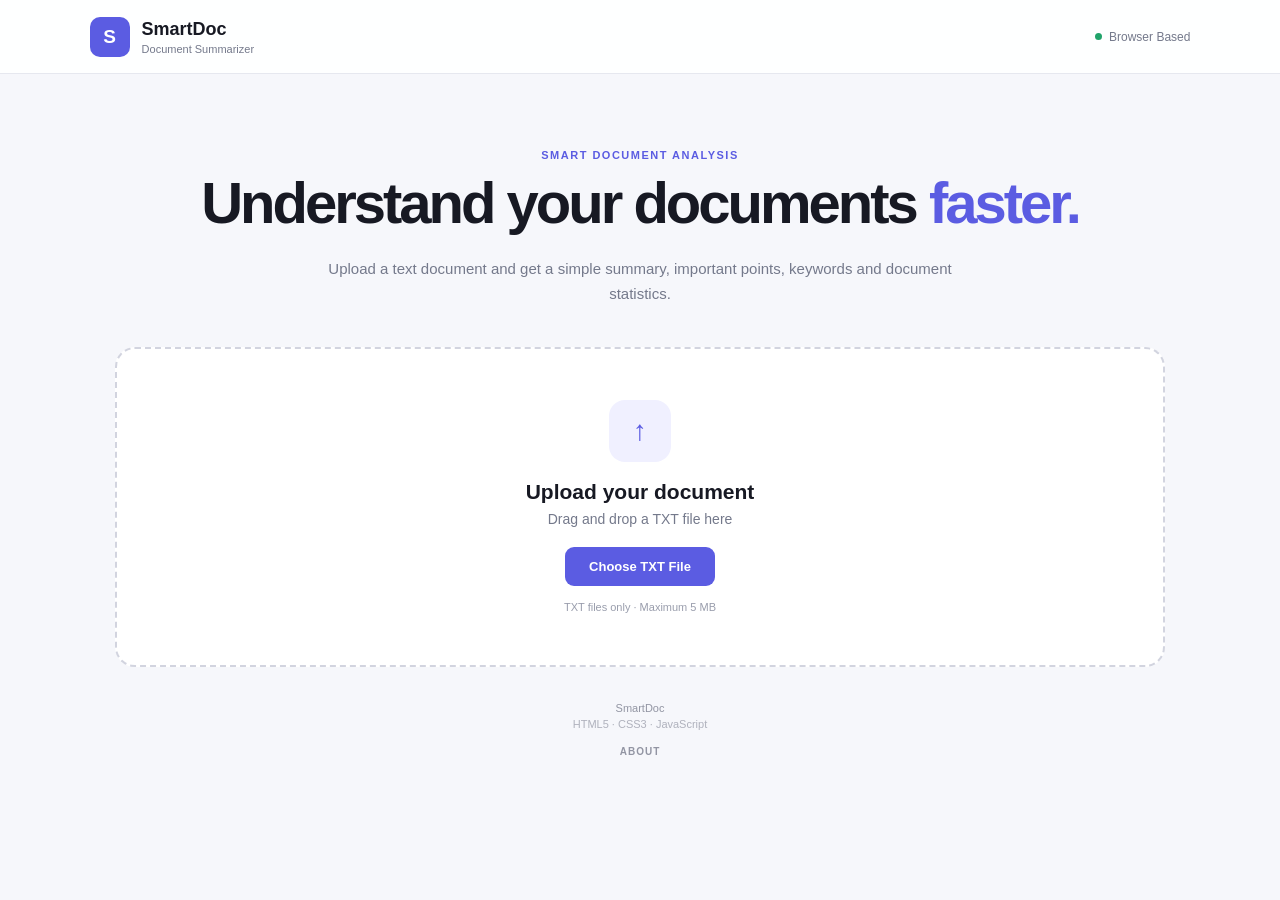
<file: index.html>
<!DOCTYPE html>
<html lang="en">

<head>
    <meta charset="UTF-8">

    <meta
        name="viewport"
        content="width=device-width, initial-scale=1.0"
    >

    <title>SmartDoc - Document Summarizer</title>

    <!-- CSS FILE -->
    <link rel="stylesheet" href="cocco.css">
</head>

<body>

    <!-- ================= HEADER ================= -->

    <header class="header">

        <div class="logo">
            <div class="logo-box">S</div>

            <div>
                <h1>SmartDoc</h1>
                <p>Document Summarizer</p>
            </div>
        </div>

        <div class="header-status">
            <span class="status-dot"></span>
            Browser Based
        </div>

    </header>


    <!-- ================= MAIN ================= -->

    <main class="container">

        <!-- HERO -->

        <section class="hero">

            <p class="eyebrow">
                SMART DOCUMENT ANALYSIS
            </p>

            <h2>
                Understand your documents
                <span>faster.</span>
            </h2>

            <p class="hero-description">
                Upload a text document and get a simple summary,
                important points, keywords and document statistics.
            </p>

        </section>


        <!-- ================= UPLOAD ================= -->

        <section
            class="upload-box"
            id="uploadBox"
        >

            <div class="upload-icon">
                ↑
            </div>

            <h3>
                Upload your document
            </h3>

            <p>
                Drag and drop a TXT file here
            </p>

            <label
                for="fileInput"
                class="choose-button"
            >
                Choose TXT File
            </label>

            <input
                type="file"
                id="fileInput"
                accept=".txt,text/plain"
            >

            <small>
                TXT files only · Maximum 5 MB
            </small>

        </section>


        <!-- ================= SELECTED FILE ================= -->

        <section
            class="file-section hidden"
            id="fileSection"
        >

            <div class="file-card">

                <div class="file-information">

                    <div class="file-type">
                        TXT
                    </div>

                    <div>

                        <h3 id="fileName">
                            Document.txt
                        </h3>

                        <p id="fileSize">
                            0 KB
                        </p>

                    </div>

                </div>

                <button
                    type="button"
                    id="removeButton"
                    class="remove-button"
                >
                    Remove
                </button>

            </div>


            <button
                type="button"
                id="analyzeButton"
                class="analyze-button"
            >
                ✦ Analyze Document
            </button>

        </section>


        <!-- ================= LOADING ================= -->

        <section
            id="loadingSection"
            class="loading hidden"
        >

            <div class="spinner"></div>

            <h3>
                Analyzing document...
            </h3>

            <p id="loadingMessage">
                Reading your document
            </p>

        </section>


        <!-- ================= RESULTS ================= -->

        <section
            id="resultsSection"
            class="results hidden"
        >

            <div class="results-heading">

                <div>

                    <p class="eyebrow">
                        ANALYSIS COMPLETE
                    </p>

                    <h2>
                        Document Insights
                    </h2>

                </div>

                <button
                    type="button"
                    id="downloadButton"
                    class="download-button"
                >
                    ↓ Download Report
                </button>

            </div>


            <!-- STATISTICS -->

            <div class="stats">

                <div class="stat-card">

                    <p>Words</p>

                    <strong id="wordCount">
                        0
                    </strong>

                </div>


                <div class="stat-card">

                    <p>Sentences</p>

                    <strong id="sentenceCount">
                        0
                    </strong>

                </div>


                <div class="stat-card">

                    <p>Reading Time</p>

                    <strong id="readingTime">
                        0 min
                    </strong>

                </div>


                <div class="stat-card">

                    <p>Keywords</p>

                    <strong id="keywordCount">
                        0
                    </strong>

                </div>

            </div>


            <!-- SUMMARY -->

            <div class="card">

                <div class="card-heading">

                    <div class="card-icon">
                        ✦
                    </div>

                    <div>

                        <h3>
                            Summary
                        </h3>

                        <p>
                            A concise overview of your document
                        </p>

                    </div>

                </div>

                <p
                    id="summaryText"
                    class="summary"
                ></p>

            </div>


            <!-- KEY POINTS -->

            <div class="card">

                <div class="card-heading">

                    <div class="card-icon">
                        ✓
                    </div>

                    <div>

                        <h3>
                            Key Points
                        </h3>

                        <p>
                            Important information found in the document
                        </p>

                    </div>

                </div>

                <div id="keyPoints"></div>

            </div>


            <!-- KEYWORDS -->

            <div class="card">

                <div class="card-heading">

                    <div class="card-icon">
                        #
                    </div>

                    <div>

                        <h3>
                            Keywords
                        </h3>

                        <p>
                            Important terms in the document
                        </p>

                    </div>

                </div>

                <div
                    id="keywords"
                    class="keyword-container"
                ></div>

            </div>


            <!-- DOCUMENT INFORMATION -->

            <div class="card">

                <div class="card-heading">

                    <div class="card-icon">
                        ◉
                    </div>

                    <div>

                        <h3>
                            Document Information
                        </h3>

                        <p>
                            Additional document statistics
                        </p>

                    </div>

                </div>


                <div class="information-grid">

                    <div class="information-item">

                        <span>
                            Document Type
                        </span>

                        <strong id="documentType">
                            Text Document
                        </strong>

                    </div>


                    <div class="information-item">

                        <span>
                            Average Words / Sentence
                        </span>

                        <strong id="averageWords">
                            0
                        </strong>

                    </div>


                    <div class="information-item">

                        <span>
                            Characters
                        </span>

                        <strong id="characterCount">
                            0
                        </strong>

                    </div>


                    <div class="information-item">

                        <span>
                            Paragraphs
                        </span>

                        <strong id="paragraphCount">
                            0
                        </strong>

                    </div>

                </div>

            </div>


            <!-- ORIGINAL TEXT -->

            <div class="card">

                <div class="card-heading">

                    <div class="card-icon">
                        ≡
                    </div>

                    <div>

                        <h3>
                            Original Text
                        </h3>

                        <p>
                            Text extracted from your document
                        </p>

                    </div>

                </div>


                <details>

                    <summary>
                        View original text
                    </summary>

                    <div
                        id="originalText"
                        class="original-text"
                    ></div>

                </details>

            </div>

        </section>

    </main>


    <!-- ================= FOOTER ================= -->

    <!-- ================= FOOTER ================= -->

<footer>

    <p>
        SmartDoc
    </p>

    <span>
        HTML5 · CSS3 · JavaScript
    </span>

    <button
        type="button"
        id="aboutButton"
        class="about-button"
    >
        ABOUT
    </button>

</footer>


<!-- ================= ABOUT MODAL ================= -->

<div
    id="aboutModal"
    class="about-modal hidden"
>

    <div class="about-overlay"></div>

    <div class="about-card">

        <!-- Close -->

        <button
            type="button"
            id="closeAbout"
            class="close-about"
        >
            ×
        </button>


        <!-- About Header -->

        <div class="about-header">

            <div class="about-avatar">
                S
            </div>

            <div>

                <p class="about-label">
                    ABOUT
                </p>

                <h2>
                    SmartDoc
                </h2>

                <p>
                    Document Summarizer
                </p>

            </div>

        </div>


        <!-- About Me -->

        <div class="about-content">

            <h3>
                About the Developer
            </h3>

            <p>
                Hi, I'm <strong>ESHWARSAI DUMPALA</strong>.
                I created SmartDoc as a simple browser-based
                document analysis project that helps users
                understand their documents faster.
            </p>

            <p>
                This project is built using
                HTML5, CSS3 and JavaScript,
                without a database or backend.
            </p>

        </div>


        <!-- Contact -->

        <div class="contact-section">

            <h3>
                Connect With Me
            </h3>


            <div class="contact-links">


                <!-- LinkedIn -->

                <a
                    href="https://www.linkedin.com/in/dumpala-eshwarsai2005/"
                    target="_blank"
                    rel="noopener noreferrer"
                    class="contact-link"
                >

                    <span class="contact-icon">
                        in
                    </span>

                    <span>
                        LinkedIn
                    </span>

                    <span class="link-arrow">
                        ↗
                    </span>

                </a>


                <!-- GitHub -->

                <a
                    href="https://github.com/Eshwarsai1905"
                    target="_blank"
                    rel="noopener noreferrer"
                    class="contact-link"
                >

                    <span class="contact-icon">
                        ◉
                    </span>

                    <span>
                        GitHub
                    </span>

                    <span class="link-arrow">
                        ↗
                    </span>

                </a>


                <!-- Gmail -->

                <a
                    href="mailto:eshwarreddydumpala@gmail.com"
                    class="contact-link"
                >

                    <span class="contact-icon">
                        @
                    </span>

                    <span>
                        Gmail
                    </span>

                    <span class="link-arrow">
                        
                    </span>

                </a>


            </div>

        </div>


        <!-- Contact Message -->

        <div class="contact-message">

            <span>
                ✦
            </span>

            <p>
                Feel free to connect with me
                for questions, ideas or collaboration.
            </p>

        </div>


        <!-- Modal Footer -->

        <div class="about-footer">

            <span>
                SmartDoc
            </span>

            <span>
                HTML5 · CSS3 · JavaScript
            </span>

        </div>

    </div>

</div>


    <!-- JAVASCRIPT FILE -->
    <script src="jocco.js"></script>

</body>

</html>
</file>
<file: cocco.css>
/* =====================================================
   SMARTDOC - CSS
===================================================== */


/* ================= RESET ================= */

* {
    margin: 0;
    padding: 0;
    box-sizing: border-box;
}


/* ================= VARIABLES ================= */

:root {
    --background: #f6f7fb;
    --white: #ffffff;
    --text: #171923;
    --muted: #74798b;
    --border: #e6e8ef;
    --primary: #5b5ce2;
    --primary-dark: #4748c8;
    --primary-light: #f0f0ff;
    --green: #20a36a;
    --red: #d94b4b;
}


/* ================= BODY ================= */

body {
    font-family:
        Arial,
        Helvetica,
        sans-serif;

    background: var(--background);

    color: var(--text);

    min-height: 100vh;
}


/* ================= HEADER ================= */

.header {
    height: 74px;

    background: rgba(255, 255, 255, 0.95);

    border-bottom: 1px solid var(--border);

    display: flex;

    align-items: center;

    justify-content: space-between;

    padding: 0 7%;
}


.logo {
    display: flex;

    align-items: center;

    gap: 12px;
}


.logo-box {
    width: 40px;
    height: 40px;

    border-radius: 10px;

    background: var(--primary);

    color: white;

    display: flex;

    align-items: center;

    justify-content: center;

    font-size: 19px;

    font-weight: bold;
}


.logo h1 {
    font-size: 18px;
}


.logo p {
    color: var(--muted);

    font-size: 11px;

    margin-top: 3px;
}


.header-status {
    color: var(--muted);

    font-size: 12px;

    display: flex;

    align-items: center;

    gap: 7px;
}


.status-dot {
    width: 7px;
    height: 7px;

    border-radius: 50%;

    background: var(--green);
}


/* ================= CONTAINER ================= */

.container {
    width: 92%;

    max-width: 1050px;

    margin: auto;
}


/* ================= HERO ================= */

.hero {
    text-align: center;

    padding: 75px 0 40px;
}


.eyebrow {
    color: var(--primary);

    font-size: 11px;

    font-weight: bold;

    letter-spacing: 1.5px;

    margin-bottom: 12px;
}


.hero h2 {
    font-size: 58px;

    line-height: 1.05;

    letter-spacing: -3px;
}


.hero h2 span {
    color: var(--primary);
}


.hero-description {
    max-width: 650px;

    margin: 22px auto 0;

    color: var(--muted);

    font-size: 15px;

    line-height: 1.7;
}


/* ================= UPLOAD ================= */

.upload-box {
    min-height: 320px;

    background: var(--white);

    border: 2px dashed #d2d4df;

    border-radius: 20px;

    display: flex;

    flex-direction: column;

    align-items: center;

    justify-content: center;

    text-align: center;

    transition: 0.2s;
}


.upload-box:hover {
    border-color: var(--primary);
}


.upload-box.dragging {
    border-color: var(--primary);

    background: var(--primary-light);
}


.upload-icon {
    width: 62px;
    height: 62px;

    border-radius: 16px;

    background: var(--primary-light);

    color: var(--primary);

    display: flex;

    align-items: center;

    justify-content: center;

    font-size: 28px;

    margin-bottom: 18px;
}


.upload-box h3 {
    font-size: 21px;

    margin-bottom: 7px;
}


.upload-box p {
    color: var(--muted);

    font-size: 14px;

    margin-bottom: 20px;
}


.choose-button {
    display: inline-block;

    background: var(--primary);

    color: white;

    padding: 12px 24px;

    border-radius: 9px;

    cursor: pointer;

    font-size: 13px;

    font-weight: bold;
}


.choose-button:hover {
    background: var(--primary-dark);
}


#fileInput {
    display: none;
}


.upload-box small {
    margin-top: 15px;

    color: #999dac;

    font-size: 11px;
}


/* ================= FILE ================= */

.file-section {
    margin-top: 18px;
}


.file-card {
    background: white;

    border: 1px solid var(--border);

    border-radius: 14px;

    padding: 16px;

    display: flex;

    justify-content: space-between;

    align-items: center;
}


.file-information {
    display: flex;

    align-items: center;

    gap: 12px;
}


.file-type {
    width: 44px;
    height: 44px;

    border-radius: 9px;

    background: var(--primary-light);

    color: var(--primary);

    display: flex;

    align-items: center;

    justify-content: center;

    font-size: 10px;

    font-weight: bold;
}


.file-card h3 {
    font-size: 14px;

    max-width: 500px;

    overflow: hidden;

    white-space: nowrap;

    text-overflow: ellipsis;
}


.file-card p {
    color: var(--muted);

    font-size: 11px;

    margin-top: 3px;
}


.remove-button {
    border: none;

    background: #fff0f0;

    color: var(--red);

    padding: 8px 12px;

    border-radius: 8px;

    cursor: pointer;

    font-size: 12px;
}


.remove-button:hover {
    background: #ffe0e0;
}


.analyze-button {
    width: 100%;

    border: none;

    background: var(--primary);

    color: white;

    padding: 14px;

    border-radius: 10px;

    margin-top: 10px;

    cursor: pointer;

    font-size: 14px;

    font-weight: bold;
}


.analyze-button:hover {
    background: var(--primary-dark);
}


.analyze-button:disabled {
    opacity: 0.6;

    cursor: not-allowed;
}


/* ================= LOADING ================= */

.loading {
    text-align: center;

    padding: 70px 0;
}


.spinner {
    width: 42px;
    height: 42px;

    border: 4px solid #e6e6f5;

    border-top-color: var(--primary);

    border-radius: 50%;

    animation: spin 0.8s linear infinite;

    margin: auto auto 18px;
}


@keyframes spin {
    to {
        transform: rotate(360deg);
    }
}


.loading h3 {
    font-size: 17px;
}


.loading p {
    color: var(--muted);

    font-size: 13px;

    margin-top: 6px;
}


/* ================= RESULTS ================= */

.results {
    padding: 60px 0;
}


.results-heading {
    display: flex;

    align-items: flex-end;

    justify-content: space-between;

    gap: 20px;

    margin-bottom: 24px;
}


.results-heading h2 {
    font-size: 32px;

    letter-spacing: -1px;
}


.download-button {
    background: white;

    border: 1px solid var(--border);

    border-radius: 9px;

    padding: 10px 14px;

    cursor: pointer;

    font-size: 12px;

    font-weight: bold;
}


.download-button:hover {
    color: var(--primary);

    border-color: var(--primary);
}


/* ================= STATISTICS ================= */

.stats {
    display: grid;

    grid-template-columns: repeat(4, 1fr);

    gap: 12px;

    margin-bottom: 15px;
}


.stat-card {
    background: white;

    border: 1px solid var(--border);

    border-radius: 13px;

    padding: 19px;
}


.stat-card p {
    color: var(--muted);

    font-size: 11px;

    margin-bottom: 7px;
}


.stat-card strong {
    font-size: 25px;
}


/* ================= CARDS ================= */

.card {
    background: white;

    border: 1px solid var(--border);

    border-radius: 15px;

    padding: 23px;

    margin-bottom: 14px;
}


.card-heading {
    display: flex;

    align-items: center;

    gap: 11px;

    margin-bottom: 19px;
}


.card-icon {
    width: 37px;
    height: 37px;

    border-radius: 9px;

    background: var(--primary-light);

    color: var(--primary);

    display: flex;

    align-items: center;

    justify-content: center;

    font-weight: bold;
}


.card-heading h3 {
    font-size: 15px;
}


.card-heading p {
    color: var(--muted);

    font-size: 11px;

    margin-top: 3px;
}


/* ================= SUMMARY ================= */

.summary {
    color: #484b5b;

    font-size: 14px;

    line-height: 1.8;
}


/* ================= KEY POINTS ================= */

.key-point {
    padding: 13px 15px;

    background: #fafaff;

    border: 1px solid #eeeeff;

    border-radius: 9px;

    color: #4d5060;

    font-size: 13px;

    line-height: 1.6;

    margin-bottom: 9px;
}


.key-point::before {
    content: "•";

    color: var(--primary);

    font-weight: bold;

    margin-right: 8px;
}


/* ================= KEYWORDS ================= */

.keyword-container {
    display: flex;

    flex-wrap: wrap;

    gap: 8px;
}


.keyword {
    background: var(--primary-light);

    color: var(--primary);

    padding: 7px 12px;

    border-radius: 30px;

    font-size: 11px;

    font-weight: bold;
}


/* ================= INFORMATION ================= */

.information-grid {
    display: grid;

    grid-template-columns: repeat(2, 1fr);

    gap: 10px;
}


.information-item {
    background: #fafafa;

    border: 1px solid var(--border);

    border-radius: 10px;

    padding: 15px;
}


.information-item span {
    display: block;

    color: var(--muted);

    font-size: 10px;

    margin-bottom: 6px;
}


.information-item strong {
    font-size: 13px;

    word-break: break-word;
}


/* ================= ORIGINAL TEXT ================= */

details {
    border: 1px solid var(--border);

    border-radius: 9px;

    overflow: hidden;
}


summary {
    cursor: pointer;

    padding: 12px 14px;

    color: var(--primary);

    font-size: 12px;

    font-weight: bold;
}


.original-text {
    border-top: 1px solid var(--border);

    padding: 17px;

    max-height: 350px;

    overflow-y: auto;

    white-space: pre-wrap;

    color: #555968;

    font-size: 12px;

    line-height: 1.7;
}


/* ================= FOOTER ================= */

footer {
    text-align: center;

    padding: 35px 20px 40px;

    color: #9295a3;

    font-size: 11px;
}


footer > p {
    margin-bottom: 4px;
}


footer > span {
    display: block;

    opacity: 0.7;
}


/* ================= ABOUT BUTTON ================= */

.about-button {
    display: block;

    margin: 13px auto 0;

    border: none;

    background: transparent;

    color: #9295a3;

    font-family: inherit;

    font-size: 10px;

    font-weight: 600;

    letter-spacing: 1px;

    cursor: pointer;

    padding: 3px 6px;

    transition:
        color 0.2s ease,
        opacity 0.2s ease;
}


.about-button:hover {
    color: var(--primary);

    opacity: 1;
}


/* ================= ABOUT MODAL ================= */

.about-modal {
    position: fixed;

    inset: 0;

    z-index: 1000;

    display: flex;

    align-items: center;

    justify-content: center;

    padding: 20px;
}


/* Background */

.about-overlay {
    position: absolute;

    inset: 0;

    background: rgba(20, 22, 35, 0.45);

    backdrop-filter: blur(5px);
}


/* About Card */

.about-card {
    position: relative;

    z-index: 2;

    width: 100%;

    max-width: 520px;

    max-height: 90vh;

    overflow-y: auto;

    background: white;

    border: 1px solid var(--border);

    border-radius: 20px;

    padding: 30px;

    box-shadow:
        0 25px 70px rgba(20, 22, 40, 0.18);

    animation:
        aboutOpen 0.2s ease;
}


@keyframes aboutOpen {

    from {
        opacity: 0;

        transform:
            translateY(12px)
            scale(0.98);
    }

    to {
        opacity: 1;

        transform:
            translateY(0)
            scale(1);
    }

}


/* Close */

.close-about {
    position: absolute;

    top: 18px;

    right: 18px;

    width: 32px;

    height: 32px;

    border: none;

    border-radius: 50%;

    background: #f5f5f8;

    color: #777b89;

    font-size: 22px;

    line-height: 1;

    cursor: pointer;

    transition: 0.2s;
}


.close-about:hover {
    background: #eeeeff;

    color: var(--primary);
}


/* ================= ABOUT HEADER ================= */

.about-header {
    display: flex;

    align-items: center;

    gap: 15px;

    padding-right: 35px;

    margin-bottom: 27px;
}


.about-avatar {
    width: 58px;

    height: 58px;

    flex-shrink: 0;

    border-radius: 16px;

    background: var(--primary-light);

    color: var(--primary);

    display: flex;

    align-items: center;

    justify-content: center;

    font-size: 23px;

    font-weight: bold;
}


.about-label {
    color: var(--primary);

    font-size: 10px;

    font-weight: bold;

    letter-spacing: 1.5px;

    margin-bottom: 4px;
}


.about-header h2 {
    font-size: 23px;

    letter-spacing: -0.5px;
}


.about-header p:last-child {
    color: var(--muted);

    font-size: 12px;

    margin-top: 3px;
}


/* ================= ABOUT CONTENT ================= */

.about-content {
    padding-bottom: 22px;

    border-bottom: 1px solid var(--border);

    margin-bottom: 22px;
}


.about-content h3,
.contact-section h3 {
    font-size: 14px;

    margin-bottom: 10px;
}


.about-content p {
    color: #606473;

    font-size: 12px;

    line-height: 1.75;

    margin-bottom: 10px;
}


.about-content p:last-child {
    margin-bottom: 0;
}


/* ================= CONTACT ================= */

.contact-section {
    margin-bottom: 20px;
}


.contact-links {
    display: flex;

    flex-direction: column;

    gap: 8px;
}


.contact-link {
    display: flex;

    align-items: center;

    gap: 11px;

    text-decoration: none;

    color: #3f4250;

    border: 1px solid var(--border);

    border-radius: 10px;

    padding: 11px 12px;

    font-size: 12px;

    transition:
        border-color 0.2s ease,
        background 0.2s ease,
        transform 0.2s ease;
}


.contact-link:hover {
    border-color: #d7d7ff;

    background: #fafaff;

    transform: translateX(2px);

    color: var(--primary);
}


.contact-icon {
    width: 30px;

    height: 30px;

    border-radius: 8px;

    background: var(--primary-light);

    color: var(--primary);

    display: flex;

    align-items: center;

    justify-content: center;

    font-size: 12px;

    font-weight: bold;
}


.link-arrow {
    margin-left: auto;

    color: #a0a3b0;

    font-size: 14px;
}


/* ================= CONTACT MESSAGE ================= */

.contact-message {
    display: flex;

    align-items: flex-start;

    gap: 9px;

    background: #fafaff;

    border: 1px solid #eeeeff;

    border-radius: 10px;

    padding: 13px;

    margin-bottom: 22px;
}


.contact-message > span {
    color: var(--primary);

    font-size: 13px;
}


.contact-message p {
    color: #696c7a;

    font-size: 11px;

    line-height: 1.6;
}


/* ================= ABOUT FOOTER ================= */

.about-footer {
    text-align: center;

    color: #a0a3b0;

    font-size: 10px;

    line-height: 1.6;
}


.about-footer span {
    display: block;
}


/* ================= MOBILE ABOUT ================= */

@media (max-width: 480px) {

    .about-modal {
        padding: 12px;
    }


    .about-card {
        padding: 23px;

        border-radius: 17px;

        max-height: 92vh;
    }


    .about-header {
        margin-bottom: 22px;
    }


    .about-avatar {
        width: 50px;

        height: 50px;

        border-radius: 13px;
    }

}
/*  ----------------------if require ---------*/

/* ================= HIDDEN ================= */

.hidden {
    display: none !important;
}


/* ================= RESPONSIVE ================= */

@media (max-width: 700px) {

    .header {
        padding: 0 5%;
    }


    .header-status {
        display: none;
    }


    .hero {
        padding-top: 50px;
    }


    .hero h2 {
        font-size: 40px;

        letter-spacing: -2px;
    }


    .stats {
        grid-template-columns: repeat(2, 1fr);
    }


    .results-heading {
        flex-direction: column;

        align-items: flex-start;
    }


    .download-button {
        width: 100%;
    }

}


@media (max-width: 480px) {

    .container {
        width: 90%;
    }


    .hero h2 {
        font-size: 35px;
    }


    .hero-description {
        font-size: 13px;
    }


    .upload-box {
        min-height: 290px;
    }


    .file-card {
        align-items: flex-start;

        gap: 10px;
    }


    .file-card h3 {
        max-width: 180px;
    }


    .information-grid {
        grid-template-columns: 1fr;
    }


    .card {
        padding: 18px;
    }

}
</file>
